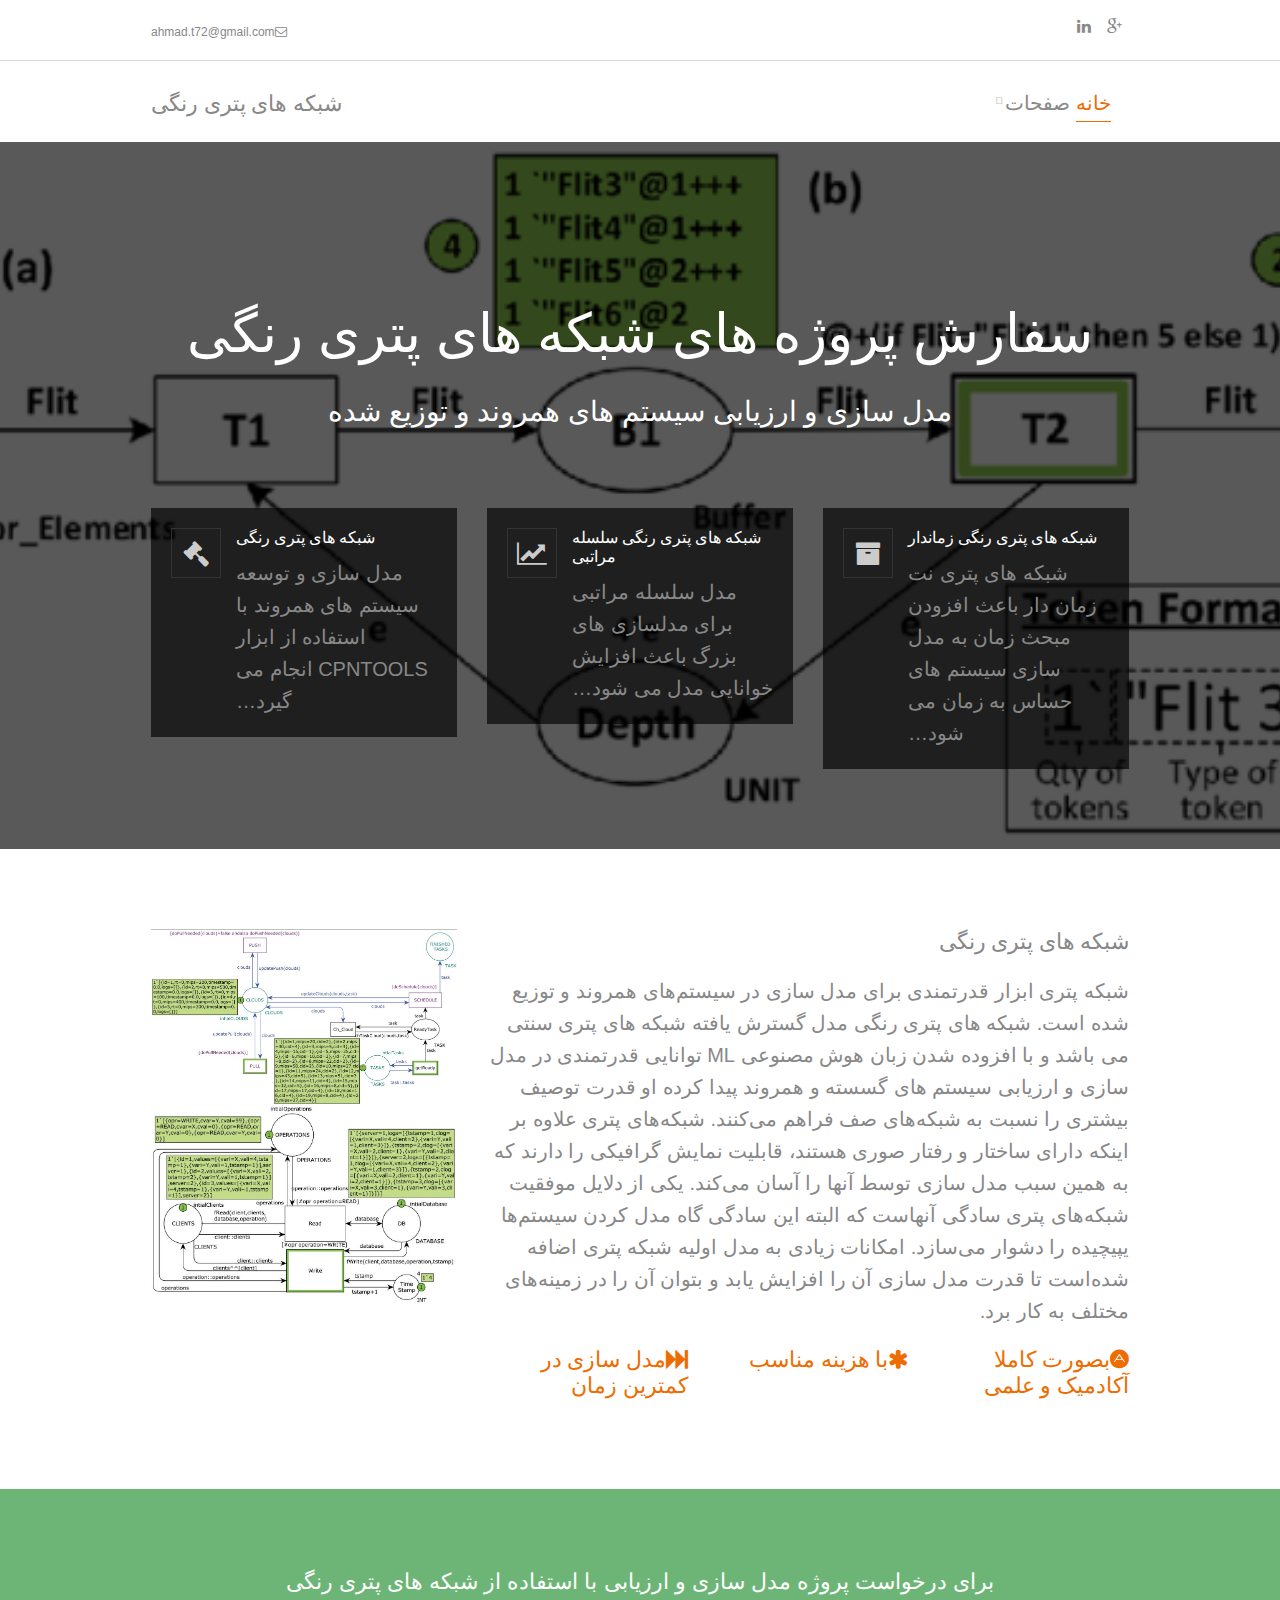
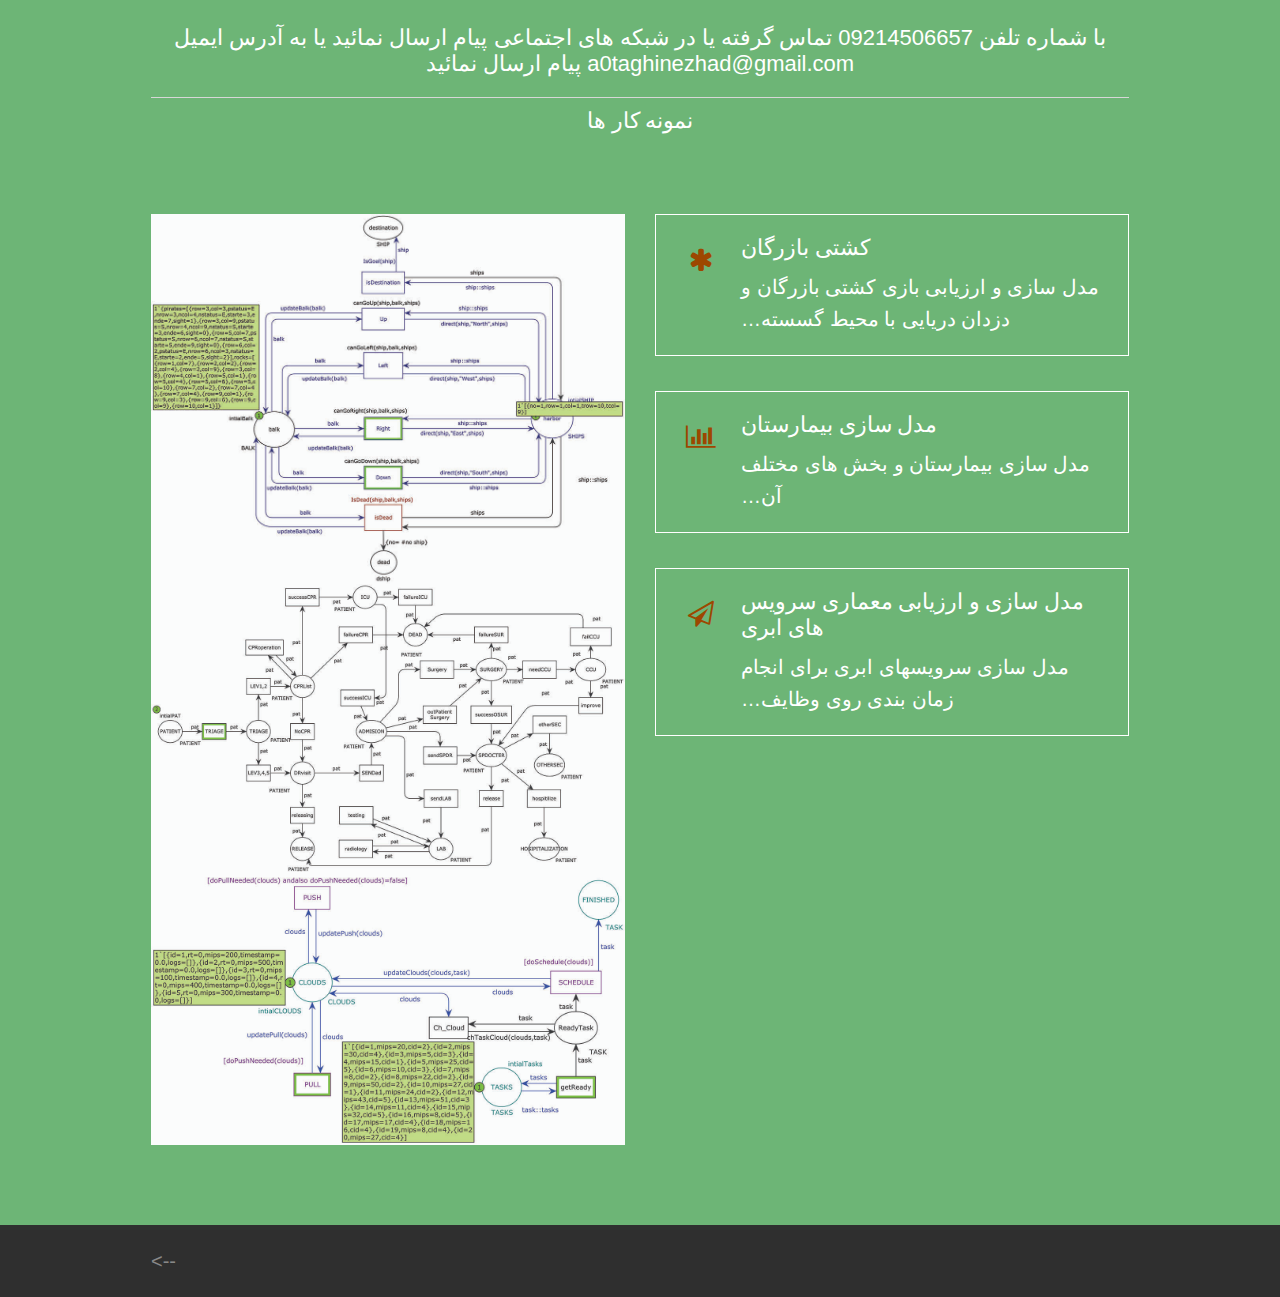
<file: CPN.html>
﻿

<!DOCTYPE html>

<html xmlns="http://www.w3.org/1999/xhtml">
<head >
    <title>شبکه های پتری رنگی</title>
    <meta charset="utf-8">
    <meta name="viewport" content="width=device-width, initial-scale=1.0, maximum-scale=1.0, user-scalable=no">
    <meta name="keywords" content="احمد تقی نژاد, Taghinezhad, Ahmad taghinezhad niar, تقی نژاد نیار, احمد تقی نژاد نیار, taghinejad, taginejad, ahmad taghinijad niyar, taghinezhad niyar, niar" />
    <meta name="keywords" content="مدل سازی شبکه های پتری, colored petri net, پتری نت رنگی, شبکه پتری رنگی, پتری زمان دار, مدل سازی و تحلیل, پتری سلسله مراتبی, مدل سازی سامانه, مدل سازی و ارزیابی , " />
    <meta name="author" content="احمد تقی نژاد نیار" />
    <meta name="author" content="ahmad taghinezhad niar" />
    <link href="layout/styles/layout.css" rel="stylesheet" type="text/css" media="all">
    <link href="vendor/bootstrap/css/bootstrap-3.2.rtl.css" rel="stylesheet" />
</head>

<body id="top" style="font-family: 'Gill Sans', 'Gill Sans MT', Calibri, 'Trebuchet MS', sans-serif; font-size: 20px">
   
    <!-- ################################################################################################ -->
    <!-- ################################################################################################ -->
    <!-- ################################################################################################ -->
    <div class="wrapper row0">
        <div id="topbar" class="clear">
            <!-- ################################################################################################ -->
            <div class="fl_left">
                <ul class="nospace inline">
                    <li><i class="fa fa-envelope-o"></i>ahmad.t72@gmail.com</li>
                </ul>
            </div>
            <div class="fl_right">
                <ul class="faico clear">

                    <li><a class="faicon-linkedin" href="#"><i class="fa fa-linkedin"></i></a></li>
                    <li><a class="faicon-google-plus" href="#"><i class="fa fa-google-plus"></i></a></li>

                </ul>
            </div>
            <!-- ################################################################################################ -->
        </div>
    </div>
    <!-- ################################################################################################ -->
    <!-- ################################################################################################ -->
    <!-- ################################################################################################ -->
    <div class="wrapper row1">
        <header id="header" class="clear">
            <!-- ################################################################################################ -->
            <div id="logo" class="fl_left">
                <h1><a href="index.html">شبکه های پتری رنگی</a></h1>
            </div>
            <nav id="mainav" class="fl_right">
                <ul class="clear">
                    <li class="active"><a href="index.html">خانه</a></li>
                    <li>
                        <a class="drop" href="#">صفحات</a>
                        <ul>
                            <li><a href="/index.html">صفحه شخصی انگلیسی</a></li>
                            <li><a href="/fa.html">صفحه شخصی فارسی</a></li>
                            <li><a href="/cpn.html">شبکه های پتری رنگی</a></li>
                            <li><a href="/cpn.html">توسعه برنامه های تحت ویندوز</a></li>
                        </ul>
                    </li>


                </ul>
            </nav>
            <!-- ################################################################################################ -->
        </header>
    </div>
    <!-- ################################################################################################ -->
    <!-- ################################################################################################ -->
    <!-- ################################################################################################ -->
    <div class="wrapper row2 bgded" style="background-image: url('images/cpn/Example-of-CPN-modeling-of-a-communication-buffer-using-CPN-Tools-6.png');">

        <div class="overlay">
            <section id="pageintro" class="clear">
                <!-- ################################################################################################ -->
                <div class="center btmspace-80">
                    <h1 style="font-family: 'Gill Sans', 'Gill Sans MT', Calibri, 'Trebuchet MS', sans-serif" class="heading xxl uppercase btmspace-30">سفارش پروژه های شبکه های پتری رنگی</h1>
                    <p class="xl nospace capitalise">مدل سازی و ارزیابی سیستم های همروند و توزیع شده</p>
                </div>
                <ul class="nospace group services">
                    <li class="one_third first">
                        <article class="overlay">
                            <a href="#"><i class="fa fa-legal"></i></a>
                            <h6 class="heading">شبکه های پتری رنگی</h6>
                            <p>مدل سازی و توسعه سیستم های همروند با استفاده از ابزار CPNTOOLS انجام می گیرد&hellip;</p>

                        </article>
                    </li>
                    <li class="one_third">
                        <article class="overlay">
                            <a href="#"><i class="fa fa-line-chart"></i></a>
                            <h6 class="heading">شبکه های پتری رنگی سلسله مراتبی</h6>
                            <p>مدل سلسله مراتبی برای مدلسازی های بزرگ باعث افزایش خوانایی مدل می شود&hellip;</p>

                        </article>
                    </li>
                    <li class="one_third">
                        <article class="overlay">
                            <a href="#"><i class="fa fa-archive"></i></a>
                            <h6 class="heading">شبکه های پتری رنگی زماندار</h6>
                            <p>شبکه های پتری نت زمان دار باعث افزودن مبحث زمان به مدل سازی سیستم های حساس به زمان می شود&hellip;</p>

                        </article>
                    </li>
                </ul>
                <!-- ################################################################################################ -->
            </section>
        </div>
    </div>
    <!-- ################################################################################################ -->
    <!-- ################################################################################################ -->
    <!-- ################################################################################################ -->
    <div class="wrapper row3">
        <main class="container clear">
            <!-- main body -->
            <!-- ################################################################################################ -->
            <div class="group" dir="rtl" style="text-align: right">
                <div class="one_third first">
                    <img src="images/cpn/1.jpg" /><img src="images/cpn/2.jpg" />
                </div>
                <div class="two_third">

                    <h2 class="heading" style="text-align: right">شبکه های پتری رنگی</h2>
                    <p dir="rtl" style="text-align: right">
                        شبکه‌ پتری ابزار قدرتمندی برای مدل سازی در سیستم‌های همروند و توزیع شده است. شبکه های پتری رنگی مدل گسترش یافته شبکه های پتری سنتی می باشد و با افزوده شدن زبان هوش مصنوعی ML توانایی قدرتمندی در مدل سازی و ارزیابی سیستم های گسسته و همروند پیدا کرده او قدرت توصیف بیشتری را نسبت به شبکه‌های صف فراهم می‌کنند. شبکه‌های پتری علاوه بر اینکه دارای ساختار و رفتار صوری هستند، قابلیت نمایش گرافیکی را دارند که به همین سبب مدل سازی توسط آنها را آسان می‌کند. یکی از دلایل موفقیت شبکه‌های پتری سادگی آنهاست که البته این سادگی گاه مدل کردن سیستم‌ها یپیچیده را دشوار می‌سازد. امکانات زیادی به مدل اولیه شبکه پتری اضافه شده‌است تا قدرت مدل سازی آن را افزایش یابد و بتوان آن را در زمینه‌های مختلف به کار برد.
                    </p>

                    <ul class="nospace group">
                        <li class="one_third first">
                            <h6 class="nospace btmspace-10"><a href="#"><i class="fa fa-fast-forward"></i>مدل سازی در کمترین زمان</a></h6>

                        </li>
                        <li class="one_third">
                            <h6 class="nospace btmspace-10"><a href="#"><i class="fa fa-asterisk"></i>با هزینه مناسب</a></h6>

                        </li>
                        <li class="one_third last">
                            <h6 class="nospace btmspace-10"><a href="#"><i class="fa fa-adn"></i>بصورت کاملا آکادمیک و علمی</a></h6>

                        </li>
                    </ul>
                </div>
            </div>
            <!-- ################################################################################################ -->
            <!-- / main body -->
            <div class="clear"></div>
        </main>
    </div>
    <!-- ################################################################################################ -->
    <!-- ################################################################################################ -->
    <!-- ################################################################################################ -->
    <div class="wrapper row4" style="background-color: #6db576;">
        <section id="info" class="clear">
            <!-- ################################################################################################ -->
            <div class="center btmspace-80">
                <h2 style="font-family: 'Gill Sans', 'Gill Sans MT', Calibri, 'Trebuchet MS', sans-serif" class="heading uppercase btmspace-30">برای درخواست پروژه مدل سازی و ارزیابی با استفاده از شبکه های پتری رنگی</h2>
                <h4 style="font-family: 'Gill Sans', 'Gill Sans MT', Calibri, 'Trebuchet MS', sans-serif" class="lrspace">
                    با شماره تلفن 09214506657 تماس گرفته یا در شبکه های اجتماعی پیام ارسال نمائید یا به آدرس ایمیل a0taghinezhad@gmail.com پیام ارسال نمائید

                </h4>
                <hr />
                <h3>
                    نمونه کار ها
                </h3>
            </div>
            <div class="group">
                <div class="one_half first">
                    <img src="images/cpn/3.jpg" />
                    <img src="images/cpn/4.jpg" />
                    <img src="images/cpn/5.jpg" />
                </div>
                <div class="one_half">
                    <ul class="nospace group services">
                        <li>
                            <article>
                                <a href="#"><i class="fa fa-asterisk"></i></a>
                                <h6 class="heading">کشتی بازرگان</h6>
                                <p>مدل سازی و ارزیابی بازی کشتی بازرگان و دزدان دریایی با محیط گسسته&hellip;</p>

                            </article>
                        </li>
                        <li>
                            <article>
                                <a href="#"><i class="fa fa-bar-chart"></i></a>
                                <h6 class="heading">مدل سازی بیمارستان</h6>
                                <p>مدل سازی بیمارستان و بخش های مختلف آن&hellip;</p>

                            </article>
                        </li>
                        <li>
                            <article>
                                <a href="#"><i class="fa fa-paper-plane-o"></i></a>
                                <h6 class="heading">مدل سازی و ارزیابی معماری سرویس های ابری</h6>
                                <p>مدل سازی سرویسهای ابری برای انجام زمان بندی روی وظایف&hellip;</p>

                            </article>
                        </li>
                    </ul>
                </div>
            </div>
            <!-- ################################################################################################ -->
            <div class="clear"></div>
        </section>
    </div>
    <!-- ################################################################################################ -->
    <!-- ################################################################################################ -->
    <!-- ################################################################################################ -->
    <!-- ################################################################################################ -->
    <!-- ################################################################################################ -->
    <!-- ################################################################################################ -->
    <div class="wrapper row6">
        <div id="copyright" class="clear">
            <!-- ################################################################################################ 

            <p class="fl_left">حق نشر &copy; 1397 - تمامی حقوق محفوظ می باشد - <a href="https://www.taghinezhad.ir">تقی نژاد</a></p>
            <p class="fl_right">Ahmad  <a target="_blank" href="https://www.taghinezhad.ir/" title="Taghinezhad">Taghinezhad</a></p>
            <!-- ################################################################################################ -->
        -->
        </div>
    </div>
    <!-- ################################################################################################ -->
    <!-- ################################################################################################ -->
    <!-- ################################################################################################ -->
    <a id="backtotop" href="#top"><i class="fa fa-chevron-up"></i></a>
    <!-- JAVASCRIPTS -->
    <script src="layout/scripts/jquery.min.js"></script>
    <script src="layout/scripts/jquery.backtotop.js"></script>
    <script src="layout/scripts/jquery.mobilemenu.js"></script>
</body>
</html>
</file>
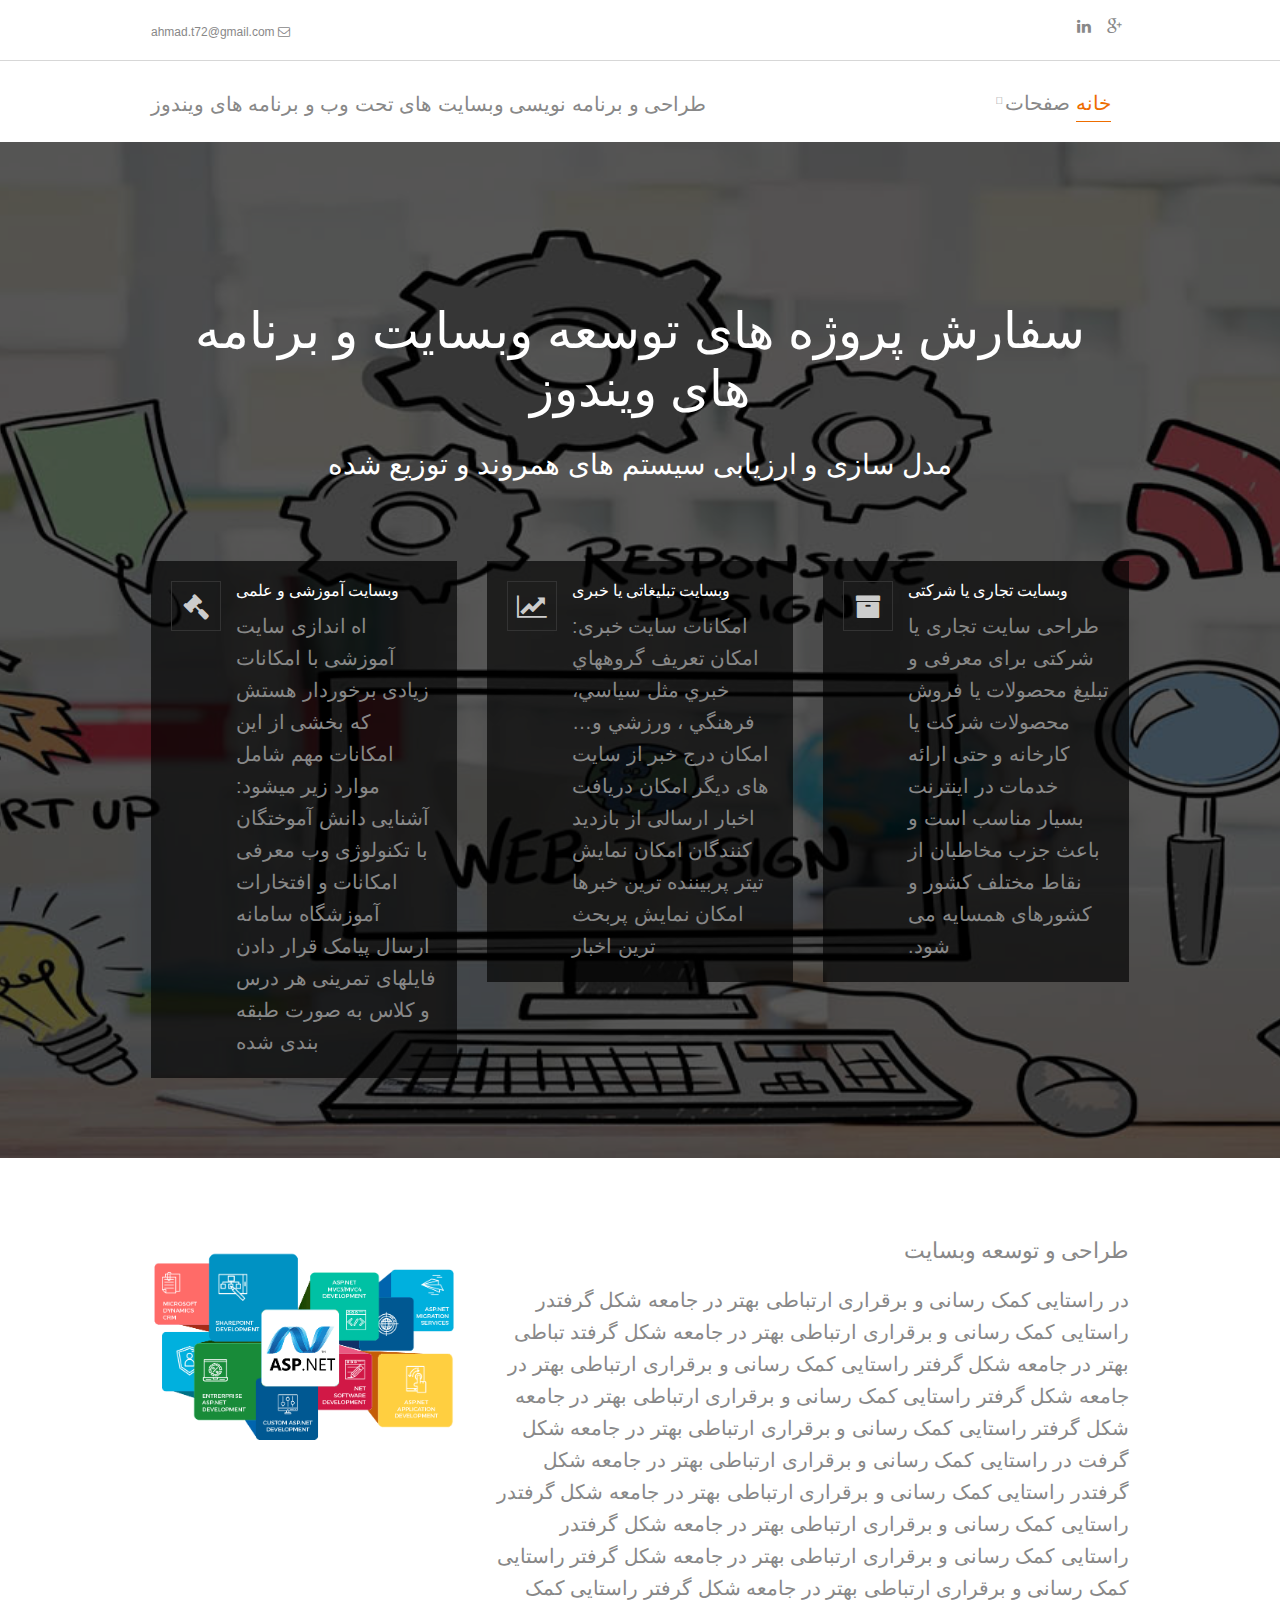
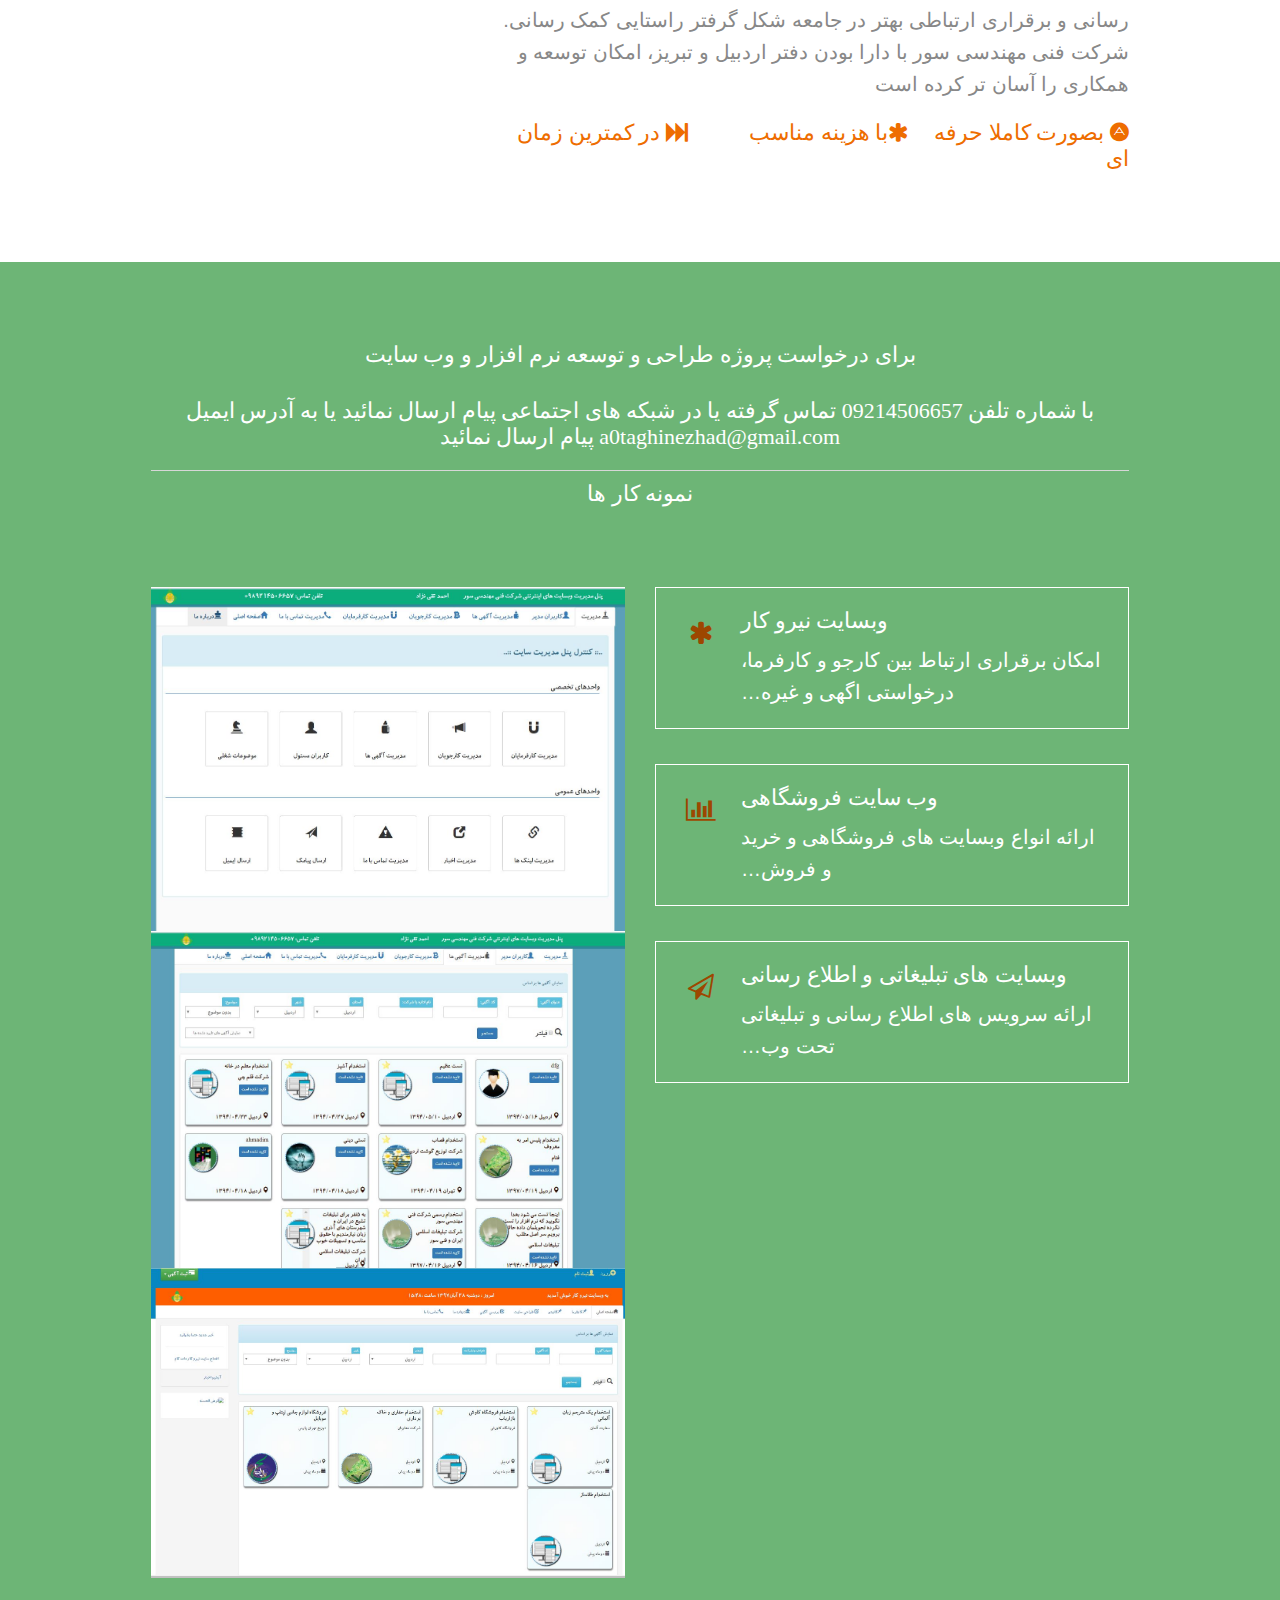
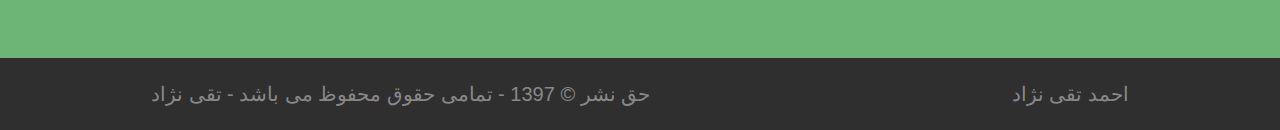
<file: Developer.html>
﻿
<!DOCTYPE html>

<html xmlns="http://www.w3.org/1999/xhtml">
<head >
    <title>توسعه برنامه های تحت ویندوز و موبایل</title>
    <meta charset="utf-8">
    <meta name="viewport" content="width=device-width, initial-scale=1.0, maximum-scale=1.0, user-scalable=no">
    <meta name="keywords" content="برنامه نویسی, طراحی سایت, تقی نژاد نیار, احمد تقی نژاد نیار, طراحی وب سایت فروشگاهی, طراحی سایت حرفه ای, سفارش طراحی وبسایت, طراحی وبسایت فوق حرفه ای, تبریز, اردبیل" />
    <meta name="keywords" content=" احمد تقی نژاد نیار, Taghinezhad, Ahmad taghinezhad niar, تقی نژاد نیار, احمد تقی نژاد نیار, taghinejad, taginejad, ahmad taghinijad niyar, taghinezhad niyar, niar" />
    <link href="layout/styles/layout.css" rel="stylesheet" type="text/css" media="all">
    <link href="vendor/bootstrap/css/bootstrap-3.2.rtl.css" rel="stylesheet" />
</head>

<body id="top" style="font-family:'Gill Sans', 'Gill Sans MT', Calibri, 'Trebuchet MS', sans-serif;font-size:20px">

    <!-- ################################################################################################ -->
    <!-- ################################################################################################ -->
    <!-- ################################################################################################ -->
    <div class="wrapper row0">
        <div id="topbar" class="clear">
            <!-- ################################################################################################ -->
            <div class="fl_left">
                <ul class="nospace inline">
              <!--<li><i class="fa fa-phone"></i> 989214506657+</li>-->      
                    <li><i class="fa fa-envelope-o"></i> ahmad.t72@gmail.com</li>
                </ul>
            </div>
            <div class="fl_right">
                <ul class="faico clear">

                    <li><a class="faicon-linkedin" href="#"><i class="fa fa-linkedin"></i></a></li>
                    <li><a class="faicon-google-plus" href="#"><i class="fa fa-google-plus"></i></a></li>

                </ul>
            </div>
            <!-- ################################################################################################ -->
        </div>
    </div>
    <!-- ################################################################################################ -->
    <!-- ################################################################################################ -->
    <!-- ################################################################################################ -->
    <div class="wrapper row1">
        <header id="header" class="clear">
            <!-- ################################################################################################ -->
            <div id="logo" class="fl_left">
                <h1><a href="index.html" style="font-family:'Gill Sans', 'Gill Sans MT', Calibri, 'Trebuchet MS', sans-serif;font-size:20px">طراحی و برنامه نویسی وبسایت های تحت وب و برنامه های ویندوز</a></h1>
            </div>
            <nav id="mainav" class="fl_right">
                <ul class="clear">
                    <li class="active"><a href="index.html">خانه</a></li>
                    <li>
                        <a class="drop" href="#">صفحات</a>
                        <ul>
                            <li><a href="/index.html">صفحه شخصی انگلیسی</a></li>
                            <li><a href="/fa.html">صفحه شخصی فارسی</a></li>
                            <li><a href="/cpn.html">شبکه های پتری رنگی</a></li>
                            <li><a href="/cpn.html">توسعه برنامه های تحت ویندوز</a></li>
                        </ul>
                    </li>

                </ul>
            </nav>
            <!-- ################################################################################################ -->
        </header>
    </div>
    <!-- ################################################################################################ -->
    <!-- ################################################################################################ -->
    <!-- ################################################################################################ -->

    <div class="wrapper row2 bgded" style="background-image:url('images/web/webdesign.jpg');">
        <div class="overlay">
            <section id="pageintro" class="clear">
                <!-- ################################################################################################ -->
                <div class="center btmspace-80">
                    <h2 class="heading xxl uppercase btmspace-30" style="font-family:'Gill Sans', 'Gill Sans MT', Calibri, 'Trebuchet MS', sans-serif;font-size:50px">سفارش پروژه های توسعه وبسایت و برنامه های ویندوز</h2>
                    <p class="xl nospace capitalise">مدل سازی و ارزیابی سیستم های همروند و توزیع شده</p>
                </div>
                <ul class="nospace group services">
                    <li class="one_third first">
                        <article class="overlay">
                            <a href="#"><i class="fa fa-legal"></i></a>
                            <h6 class="heading">وبسایت آموزشی و علمی</h6>
                            <p>

                                اه اندازی سایت آموزشی با امکانات زیادی برخوردار هستش که بخشی از این امکانات مهم شامل موارد زیر میشود:
                                آشنایی دانش آموختگان با تکنولوژی وب
                                معرفی امکانات و افتخارات آموزشگاه
                                سامانه ارسال پیامک

                                قرار دادن فایلهای تمرینی هر درس و کلاس به صورت طبقه بندی شده
                            </p>

                        </article>
                    </li>
                    <li class="one_third">
                        <article class="overlay">
                            <a href="#"><i class="fa fa-line-chart"></i></a>
                            <h6 class="heading">وبسایت تبلیغاتی یا خبری</h6>
                            <p>
                                امکانات سایت خبری:
                                امكان تعريف گروههاي خبري مثل سياسي، فرهنگي ، ورزشي و…
                                امکان درج خبر از سایت های دیگر
                                امکان دریافت اخبار ارسالی از بازدید کنندگان
                                امکان نمایش تیتر پربیننده ترین خبرها
                                امكان نمايش پربحث ترين اخبار
                            </p>

                        </article>
                    </li>
                    <li class="one_third">
                        <article class="overlay">
                            <a href="#"><i class="fa fa-archive"></i></a>
                            <h6 class="heading">وبسایت تجاری یا شرکتی</h6>
                            <p>طراحی سایت تجاری یا شرکتی برای معرفی و تبلیغ محصولات یا فروش محصولات شرکت یا کارخانه و حتی ارائه خدمات در اینترنت بسیار مناسب است و باعث جزب مخاطبان از نقاط مختلف کشور و کشورهای همسایه می شود.</p>

                        </article>
                    </li>
                </ul>
                <!-- ################################################################################################ -->
            </section>
        </div>
    </div>
    <!-- ################################################################################################ -->
    <!-- ################################################################################################ -->
    <!-- ################################################################################################ -->
    <div class="wrapper row3">
        <main class="container clear">
            <!-- main body -->
            <!-- ################################################################################################ -->
            <div class="group" dir="rtl" style="text-align:right">
                <div class="one_third first">
                    <img src="images/web/asp_net_banner_img.png" />
                </div>
                <div class="two_third">

                    <h2 class="heading" style="text-align:right">طراحی و توسعه وبسایت</h2>
                    <p dir="rtl" style="text-align:right">
                        در راستایی کمک رسانی و برقراری ارتباطی بهتر در جامعه شکل گرفتدر راستایی کمک رسانی و برقراری ارتباطی بهتر در جامعه شکل گرفتد

                        تباطی بهتر در جامعه شکل گرفتر راستایی کمک رسانی و برقراری ارتباطی بهتر در جامعه شکل گرفتر راستایی کمک رسانی و برقراری ارتباطی بهتر در جامعه شکل گرفتر راستایی کمک رسانی و برقراری ارتباطی بهتر در جامعه شکل گرفت

                        در راستایی کمک رسانی و برقراری ارتباطی بهتر در جامعه شکل گرفتدر راستایی کمک رسانی و برقراری ارتباطی بهتر در جامعه شکل گرفتدر راستایی کمک رسانی و برقراری ارتباطی بهتر در جامعه شکل گرفتدر راستایی کمک رسانی و برقراری ارتباطی بهتر در جامعه شکل گرفتر راستایی کمک رسانی و برقراری ارتباطی بهتر در جامعه شکل گرفتر راستایی کمک رسانی و برقراری ارتباطی بهتر در جامعه شکل گرفتر راستایی کمک رسانی.

                        شرکت فنی مهندسی سور با دارا بودن دفتر اردبیل و تبریز، امکان توسعه و همکاری را آسان تر کرده است
                        <ul class="nospace group">
                            <li class="one_third first">
                                <h6 class="nospace btmspace-10"><a href="#"><i class="fa fa-fast-forward"></i>  در کمترین زمان</a></h6>

                            </li>
                            <li class="one_third">
                                <h6 class="nospace btmspace-10"><a href="#"><i class="fa fa-asterisk"></i>با هزینه مناسب</a></h6>

                            </li>
                            <li class="one_third last">
                                <h6 class="nospace btmspace-10"><a href="#"><i class="fa fa-adn"></i> بصورت کاملا حرفه ای</a></h6>

                            </li>
                        </ul>
                </div>
            </div>
            <!-- ################################################################################################ -->
            <!-- / main body -->
            <div class="clear"></div>
        </main>
    </div>
    <!-- ################################################################################################ -->
    <!-- ################################################################################################ -->
    <!-- ################################################################################################ -->
    <div class="wrapper row4" style="background-color:#6db576">
        <section id="info" class="clear">
            <!-- ################################################################################################ -->
            <div class="center btmspace-80">
                <h2 class="heading uppercase btmspace-30">برای درخواست پروژه طراحی و توسعه نرم افزار و وب سایت </h2>
                <h4 class="lrspace">
                    با شماره تلفن 09214506657 تماس گرفته یا در شبکه های اجتماعی پیام ارسال نمائید یا به آدرس ایمیل a0taghinezhad@gmail.com پیام ارسال نمائید

                </h4>
                <hr />
                <h3>
                    نمونه کار ها
                </h3>
            </div>
            <div class="group">
                <div class="one_half first">
                    <img src="images/web/1.JPG" />
                    <img src="images/web/2.JPG" />
                    <img src="images/web/3.JPG" />
                </div>
                <div class="one_half">
                    <ul class="nospace group services">
                        <li>
                            <article>
                                <a href="#"><i class="fa fa-asterisk"></i></a>
                                <h6 class="heading">وبسایت نیرو کار</h6>
                                <p>امکان برقراری ارتباط بین کارجو و کارفرما، درخواستی اگهی و غیره&hellip;</p>

                            </article>
                        </li>
                        <li>
                            <article>
                                <a href="#"><i class="fa fa-bar-chart"></i></a>
                                <h6 class="heading">وب سایت فروشگاهی</h6>
                                <p>ارائه انواع وبسایت های فروشگاهی و خرید و فروش&hellip;</p>

                            </article>
                        </li>
                        <li>
                            <article>
                                <a href="#"><i class="fa fa-paper-plane-o"></i></a>
                                <h6 class="heading"> وبسایت های تبلیغاتی و اطلاع رسانی</h6>
                                <p>ارائه سرویس های اطلاع رسانی و تبلیغاتی تحت وب&hellip;</p>

                            </article>
                        </li>
                    </ul>
                </div>
            </div>
            <!-- ################################################################################################ -->
            <div class="clear"></div>
        </section>
    </div>
    <!-- ################################################################################################ -->
    <!-- ################################################################################################ -->
    <!-- ################################################################################################ -->
    <!-- ################################################################################################ -->
    <!-- ################################################################################################ -->
    <!-- ################################################################################################ -->
    <div class="wrapper row6">
        <div id="copyright" class="clear">
            <!-- ################################################################################################ -->
            <p class="fl_left">حق نشر &copy; 1397 - تمامی حقوق محفوظ می باشد - <a href="https://www.taghinezhad.ir">تقی نژاد</a></p>
            <p class="fl_right">احمد  <a target="_blank" href="https://www.taghinezhad.ir/" title="Taghinezhad">تقی نژاد</a></p>
            <!-- ################################################################################################ -->
        </div>
    </div>
    <!-- ################################################################################################ -->
    <!-- ################################################################################################ -->
    <!-- ################################################################################################ -->
    <a id="backtotop" href="#top"><i class="fa fa-chevron-up"></i></a>
    <!-- JAVASCRIPTS -->
    <script src="layout/scripts/jquery.min.js"></script>
    <script src="layout/scripts/jquery.backtotop.js"></script>
    <script src="layout/scripts/jquery.mobilemenu.js"></script>
</body>
</html>
</file>
<file: layout/styles/layout.css>
﻿@charset "utf-8";
/*
Template Name: Viral
Author: <a href="https://www.os-templates.com/">OS Templates</a>
Author URI: https://www.os-templates.com/
Licence: Free to use under our free template licence terms
Licence URI: https://www.os-templates.com/template-terms
File: Layout CSS
*/

@import url("fontawesome-4.3.0.min.css");
@import url("framework.css");

/* Rows
--------------------------------------------------------------------------------------------------------------- */
.row0{border-bottom:1px solid;}
.row1, .row1 a{}
.row2, .row2 a{}
.row3, .row3 a{}
.row4, .row4 a{}
.row5, .row5 a{}
.row6, .row6 a{}


/* Top Bar
--------------------------------------------------------------------------------------------------------------- */
#topbar{padding:12px 0; font-size:12px;}

#topbar .fl_left{margin-top:4px;}
#topbar .fl_left .inline > li{margin-right:15px;}
#topbar .fl_left .inline > li i{margin:0 5px 0 0; line-height:normal;}

#topbar .faico li{margin:0;}


/* Header
--------------------------------------------------------------------------------------------------------------- */
#header{padding:30px 0 20px;}

#header #logo{}
#header #logo h1{margin:0; padding:0; text-transform:uppercase;}


/* PageIntro
--------------------------------------------------------------------------------------------------------------- */
#pageintro{padding:160px 0 80px;}

#pageintro .services article{margin:0;}
#pageintro .services .heading{font-size:16px; text-transform:uppercase;}
#pageintro .services i{border:1px solid;}
#pageintro .services footer{text-align:right;}


/* Content Area
--------------------------------------------------------------------------------------------------------------- */
.container{padding:80px 0;}

/* Content */
.container .content{}

/* Comments */
#comments ul{margin:0 0 40px 0; padding:0; list-style:none;}
#comments li{margin:0 0 10px 0; padding:15px;}
#comments .avatar{float:right; margin:0 0 10px 10px; padding:3px; border:1px solid;}
#comments address{font-weight:bold;}
#comments time{font-size:smaller;}
#comments .comcont{display:block; margin:0; padding:0;}
#comments .comcont p{margin:10px 5px 10px 0; padding:0;}

#comments form{display:block; width:100%;}
#comments input, #comments textarea{width:100%; padding:10px; border:1px solid;}
#comments textarea{overflow:auto;}
#comments div{margin-bottom:15px;}
#comments input[type="submit"], #comments input[type="reset"]{display:inline-block; width:auto; min-width:150px; margin:0; padding:8px 5px; cursor:pointer;}

/* Sidebar */
.container .sidebar{}

.sidebar .sdb_holder{margin-bottom:50px;}
.sidebar .sdb_holder:last-child{margin-bottom:0;}


/* Info
--------------------------------------------------------------------------------------------------------------- */
#info{padding:80px 0;}

#info .services article{margin-bottom:35px; border:1px solid;}


/* Footer
--------------------------------------------------------------------------------------------------------------- */
#footer{padding:50px 0;}

#footer .title{margin:0 0 30px 0; padding:0 0 8px 0; border-bottom:1px solid; font-size:16px; text-transform:uppercase;}

#footer .linklist li{margin-bottom:10px;}
#footer .linklist li:last-child{margin-bottom:0;}

#footer .smallfont{font-size:.8rem; margin:0;}

#footer input, #footer button{border:none;}
#footer input{display:block; width:100%; padding:8px;}
#footer button{padding:6px 12px 8px; font-weight:bold; text-transform:uppercase; cursor:pointer;}


/* Copyright
--------------------------------------------------------------------------------------------------------------- */
#copyright{padding:20px 0;}
#copyright *{margin:0; padding:0;}


/* Transition Fade
--------------------------------------------------------------------------------------------------------------- */
.faico a, #mainav *, #backtotop, .services i, #info .services li,  .overlay{transition:all .3s ease-in-out;}


/* ------------------------------------------------------------------------------------------------------------ */
/* ------------------------------------------------------------------------------------------------------------ */
/* ------------------------------------------------------------------------------------------------------------ */
/* ------------------------------------------------------------------------------------------------------------ */
/* ------------------------------------------------------------------------------------------------------------ */


/* Navigation
--------------------------------------------------------------------------------------------------------------- */
nav ul, nav ol{margin:0; padding:0; list-style:none;}

#mainav, #breadcrumb, .sidebar nav{line-height:normal;}
#mainav .drop::after, #mainav li li .drop::after, #breadcrumb li:first-child::before, #breadcrumb li a::after, .sidebar nav a::after{position:absolute; font-family:Arial; font-size:10px; line-height:10px;}

/* Top Navigation */
#mainav{}
#mainav ul{text-transform:uppercase;}
#mainav ul ul{z-index:9999; position:absolute; width:160px; text-align:left; text-transform:none;}
#mainav ul ul ul{left:160px; top:0;}
#mainav li{display:inline-block; position:relative; margin:0 18px 0 0; padding:0;}
#mainav li:last-child{margin-right:0;}
#mainav li li{width:100%; margin:0;}
#mainav li a{display:block; padding:0 0 6px 0; border-bottom:1px solid;}
#mainav li li a{border:solid; border-width:0 0 1px 0;}
#mainav .drop{padding-left:10px;}
#mainav li li a, #mainav li li .drop{display:block; margin:0; padding:10px 15px;}
#mainav .drop:after, #mainav li li .drop:after{content:"\f0d7";}
#mainav .drop:after{top:5px; left:0;}
#mainav li li .drop:after{top:15px; left:5px;}
#mainav ul ul{visibility:hidden; opacity:0;}
#mainav ul li:hover > ul{visibility:visible; opacity:1;}

#mainav form{display:none; margin:0; padding:0;}
#mainav form select, #mainav form select option{display:block; cursor:pointer; outline:none;}
#mainav form select{width:100%; padding:5px; border:1px solid;}
#mainav form select option{margin:5px; padding:0; border:none;}

/* Breadcrumb */
#breadcrumb{padding:50px 0;}
#breadcrumb ul{margin:0; padding:0; list-style:none;}
#breadcrumb li{display:inline-block; position:relative; margin:0 6px 0 0; padding:0; font-size:12px;}
#breadcrumb li:first-child{padding-left:15px;}
#breadcrumb li:first-child::before{top:3px; left:0; content:"\f015"}
#breadcrumb li:last-child{display:block; margin:10px 0 0 0; padding:0; text-transform:capitalize; font-size:1.6rem;}
#breadcrumb li a{position:relative; margin:0; padding:0 12px 0 0;}
#breadcrumb li a::after{top:3px; right:0; content:"\f101";}
#breadcrumb li:last-child a{padding:0;}
#breadcrumb li:last-child a::after{display:none;}

/* Sidebar Navigation */
.sidebar nav{display:block; width:100%;}
.sidebar nav li{margin:0 0 3px 0; padding:0;}
.sidebar nav a{display:block; position:relative; margin:0; padding:5px 10px 5px 15px; text-decoration:none; border:solid; border-width:0 0 1px 0;}
.sidebar nav a::after{top:9px; left:5px; content:"\f101";}
.sidebar nav ul ul a{padding-left:35px;}
.sidebar nav ul ul a::after{left:25px;}
.sidebar nav ul ul ul a{padding-left:55px;}
.sidebar nav ul ul ul a::after{left:45px;}

/* Pagination */
.pagination{display:block; width:100%; text-align:center; clear:both;}
.pagination li{display:inline-block; margin:0 2px 0 0;}
.pagination li:last-child{margin-right:0;}
.pagination a, .pagination strong{display:block; padding:8px 11px; border:1px solid; background-clip:padding-box; font-weight:normal;}

/* Back to Top */
#backtotop{z-index:999; display:inline-block; position:fixed; visibility:hidden; bottom:20px; right:20px; width:36px; height:36px; line-height:36px; font-size:16px; text-align:center; opacity:.2;}
#backtotop i{display:block; width:100%; height:100%; line-height:inherit;}
#backtotop.visible{visibility:visible; opacity:.5;}
#backtotop:hover{opacity:1;}


/* Tables
--------------------------------------------------------------------------------------------------------------- */
table, th, td{border:1px solid; border-collapse:collapse; vertical-align:top;}
table, th{table-layout:auto;}
table{width:100%; margin-bottom:15px;}
th, td{padding:5px 8px;}
td{border-width:0 1px;}


/* Gallery
--------------------------------------------------------------------------------------------------------------- */
#gallery{display:block; width:100%; margin-bottom:50px;}
#gallery figure figcaption{display:block; width:100%; clear:both;}
#gallery li{margin-bottom:30px;}


/* Font Awesome Social Icons
--------------------------------------------------------------------------------------------------------------- */
.faico{margin:0; padding:0; list-style:none;}
.faico li{display:inline-block; float:left; margin:0 2px 0 0; padding:0; line-height:normal;}
.faico li:last-child{margin-right:0;}

.faico a{display:inline-block; width:30px; height:30px; line-height:30px; font-size:16px; text-align:center;}
.faico a{color:#FFFFFF; background-color:#F3F3F3;}

.faicon-dribble:hover{background-color:#EA4C89;}
.faicon-facebook:hover{background-color:#3B5998;}
.faicon-google-plus:hover{background-color:#DB4A39;}
.faicon-linkedin:hover{background-color:#0E76A8;}
.faicon-pinterest:hover{background-color:#C8232C;}
.faicon-rss:hover{background-color:#EE802F;}
.faicon-twitter:hover{background-color:#00ACEE;}


/* ------------------------------------------------------------------------------------------------------------ */
/* ------------------------------------------------------------------------------------------------------------ */
/* ------------------------------------------------------------------------------------------------------------ */
/* ------------------------------------------------------------------------------------------------------------ */
/* ------------------------------------------------------------------------------------------------------------ */


/* Colours
--------------------------------------------------------------------------------------------------------------- */
body{color:#888888; background-color:#2E2E2E;}
a{color:#FF8D2C;}
hr, .borderedbox{border-color:#D7D7D7;}
label span{color:#FF0000; background-color:inherit;}
.overlay{color:inherit; background-color:rgba(0,0,0,.65);}


/* Rows */
.row0, .row0 a{color:#888888; background-color:#FFFFFF;}
.row0{border-color:#D7D7D7;}
.row1, .row1 a{color:#888888; background-color:#FFFFFF;}
.row2{color:#FFFFFF; background-color:#161616;}
.row3{color:#888888; background-color:#FFFFFF;}
.row3 a{color:#EE6D00;}/* Darker Orange */
.row4{color:#FFFFFF; background-color:#55da22;}
.row4 a{color:#9D4700;}/* Darker Orange */
.row5{color:#888888; background-color:#161616;}
.row6, .row6 a{color:#888888; background-color:#2F2F2F;}


/* Top Bar */
#topbar .faico a{color:inherit;}
#topbar .faico a:hover{color:#FFFFFF;}


/* PageIntro */
#pageintro .services .heading{color:#FFFFFF;}
#pageintro .services p{color:#888888;}
#pageintro .services a i{color:#CCCCCC; border-color:#333333;}
#pageintro .services li:hover a i{color:#FFFFFF; background-color:#FF8D2C; border-color:#FF8D2C;}
#pageintro .services li:hover .overlay{background-color:rgba(0,0,0,1);}


/* Info */
#info .services article{border-color:#FFFFFF;}
#info .services li:hover{color:#888888; background-color:#FFFFFF;}
#info .services li:hover article{border-color:#9D4700;}
#info .services li:hover a{color:#FF8D2C;}
#info .services li:hover a i{color:#FFFFFF; background-color:#FF8D2C;}


/* Footer */
#footer .title{color:#FFFFFF; border-color:#2F2F2F;}
#footer input{color:#FFFFFF; background-color:#2F2F2F;}
#footer button{color:#FFFFFF; background-color:#FF8D2C;}


/* Navigation */
#mainav li a{color:inherit; border-color:transparent;}
#mainav .active a{border-color:#EE6D00;}
#mainav .active a, #mainav a:hover, #mainav li:hover > a{color:#EE6D00; background-color:inherit;}
#mainav li li a, #mainav .active li a{color:#FFFFFF; background-color:rgba(0,0,0,.6); border-color:rgba(0,0,0,.6);}
#mainav li li:hover > a, #mainav .active .active > a{color:#FFFFFF; background-color:#FF8D2C;}
#mainav form select{border-color:#D7D7D7;}

#breadcrumb li, #breadcrumb a{color:#888888; background-color:inherit;}
#breadcrumb li:last-child a{color:#FFFFFF;}

.container .sidebar nav a{color:inherit; border-color:#D7D7D7;}
.container .sidebar nav a:hover{color:#FF8D2C;}

.pagination a, .pagination strong{border-color:#D7D7D7;}
.pagination .current *{color:#FFFFFF; background-color:#FF8D2C;}

#backtotop{color:#FFFFFF; background-color:#EE6D00;}


/* Tables + Comments */
table, th, td, #comments .avatar, #comments input, #comments textarea{border-color:#D7D7D7;}
th{color:#FFFFFF; background-color:#373737;}
tr, #comments li, #comments input[type="submit"], #comments input[type="reset"]{color:inherit; background-color:#FBFBFB;}
tr:nth-child(even), #comments li:nth-child(even){color:inherit; background-color:#F7F7F7;}
table a, #comments a{background-color:inherit;}


/* ------------------------------------------------------------------------------------------------------------ */
/* ------------------------------------------------------------------------------------------------------------ */
/* ------------------------------------------------------------------------------------------------------------ */
/* ------------------------------------------------------------------------------------------------------------ */
/* ------------------------------------------------------------------------------------------------------------ */


/* Media Queries
--------------------------------------------------------------------------------------------------------------- */
@-ms-viewport{width:device-width;}


/* Smartphone + Tablet
--------------------------------------------------------------------------------------------------------------- */
@media screen and (min-width:180px) and (max-width:750px) {
	.imgl, .imgr{display:inline-block; float:none; margin:0 0 10px 0;}
	.fl_left, .fl_right{display:block; float:none;}
	.one_half, .one_third, .two_third, .one_quarter, .two_quarter, .three_quarter{display:block; float:none; width:auto; margin:0 0 30px 0; padding:0;}

	.last{margin-bottom:0;}

	#topbar{text-align:center;}
	#topbar .inline{margin-bottom:15px;}
	#topbar .faico li{float:none;}

	#header #logo{text-align:center; margin-bottom:15px;}

	#pageintro{padding:140px 0 50px;}
	.container{padding-bottom:50px;}
	#info{padding-bottom:50px;}
	#footer{padding-bottom:20px;}
}

@media screen and (min-width:180px) and (max-width:900px) {
	#topbar, #header, #pageintro, #breadcrumb, .container, #info, #footer, #copyright{max-width:90%;}

	#topbar{}

	#header{}

	#pageintro{}

	#mainav{}
	#mainav ul{display:none;}
	#mainav form{display:block;}

	#breadcrumb{}

	.container{}
	#comments input[type="reset"]{margin-top:10px;}
	.pagination li{display:inline-block; margin:0 5px 5px 0;}

	#info{}

	#footer{}

	#copyright{}
	#copyright p:first-of-type{margin-bottom:10px;}
}


/* Max Wrapper Width - Laptop, Desktop etc.
--------------------------------------------------------------------------------------------------------------- */
@media screen and (min-width:978px) {
	#topbar, #header, #pageintro, #breadcrumb, .container, #info, #footer, #copyright{max-width:978px;}
}


/* Other
--------------------------------------------------------------------------------------------------------------- */
@media screen and (max-width:650px) {
	.scrollable{display:block; width:100%; margin:0 0 30px 0; padding:0 0 15px 0; overflow:auto; overflow-x:scroll;}
	.scrollable table{margin:0; padding:0; white-space:nowrap;}

	.xxl{font-size:40px;}
}
</file>
